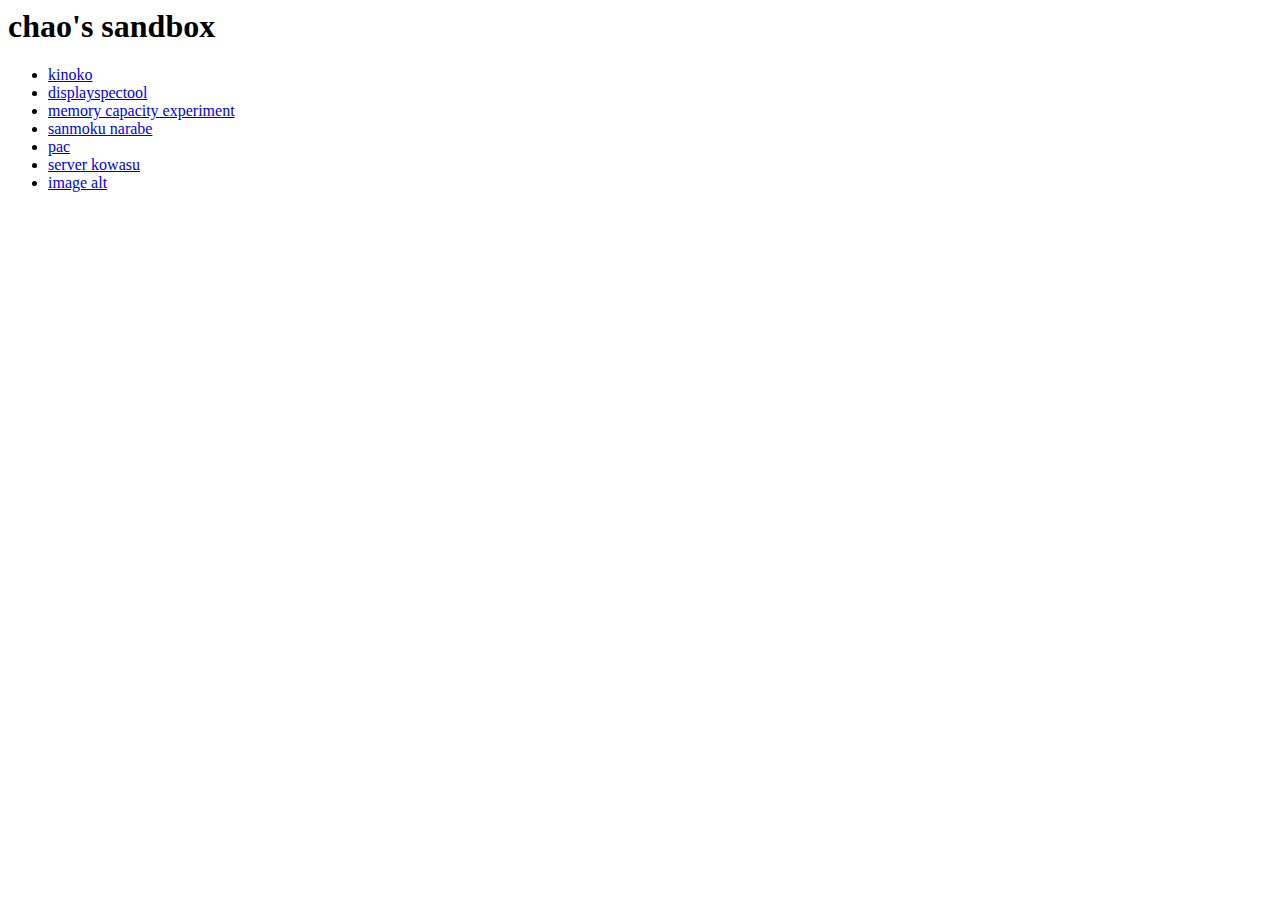
<file: pages/index.html>
<html>

<head>
  <meta charset="utf-8" />
  <title>chao sandbox</title>
</head>

<body>
  <h1>chao's sandbox</h1>
  <ul>
    <li><a href="kinoko.html">kinoko</a></li>
    <li><a href="displayspectool.html">displayspectool</a></li>
    <li><a href="../memory_exp/index.html">memory capacity experiment</a></li>
    <li><a href="sanmoku.html">sanmoku narabe</a></li>
    <li>
      <a href="mikiproxy.pac" type="application/x-ns-proxy-autoconfig">pac</a>
    </li>
    <li><a href="serverkowasu.html">server kowasu</a></li>
    <li><a href="alt.html">image alt</a></li>
  </ul>
</body>

</html>
</file>
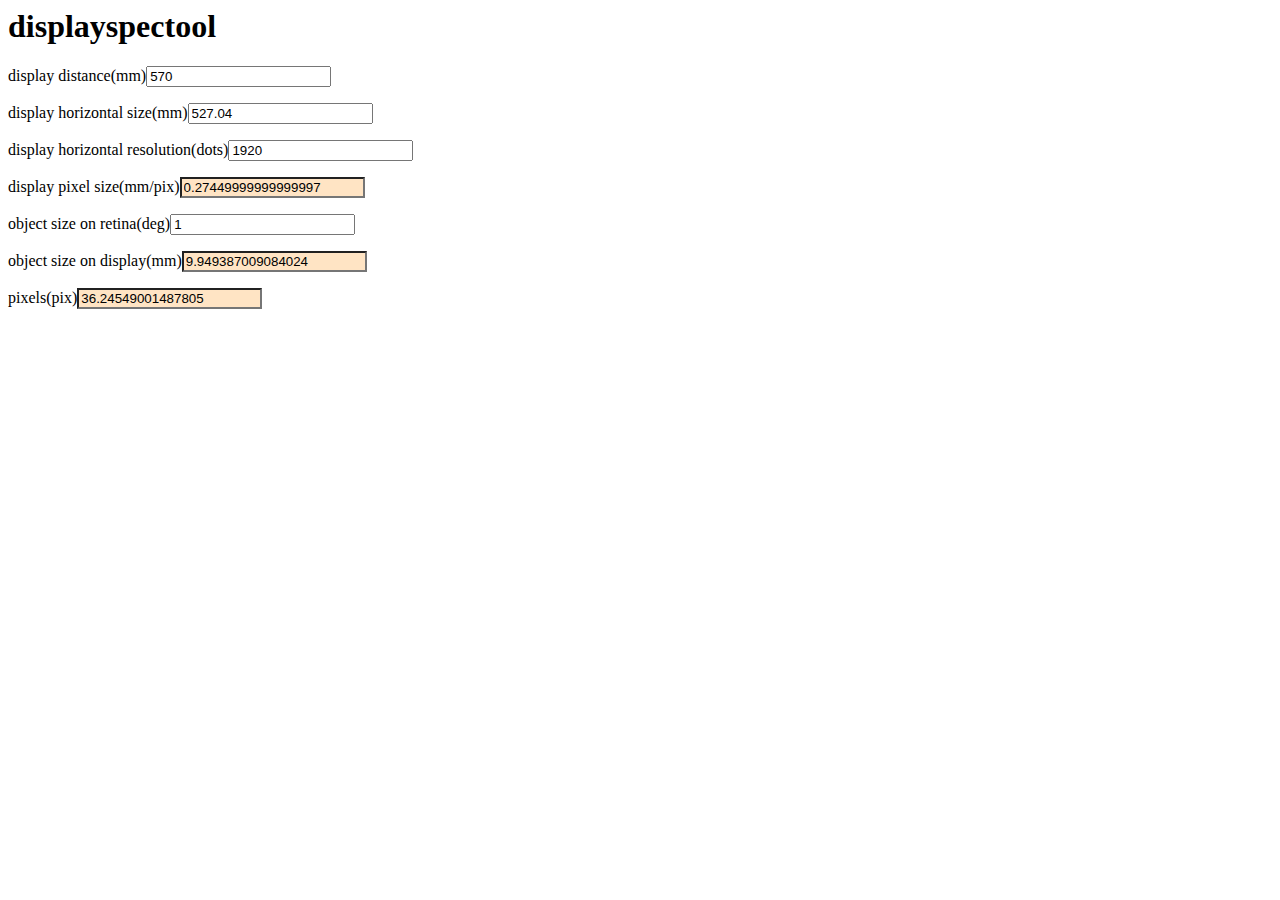
<file: pages/displayspectool.html>
<html>
  <head>
    <meta charset="utf-8"/>
    <link rel="stylesheet" type="text/css" href="dst_src/displayspectool.css">
    <title>displayspectool</title>
  </head>
  <body>
    <script src="./hyperapp.js"></script>
    <script src="dst_src/displayspectool.js"></script>
  </body>
</html>
</file>
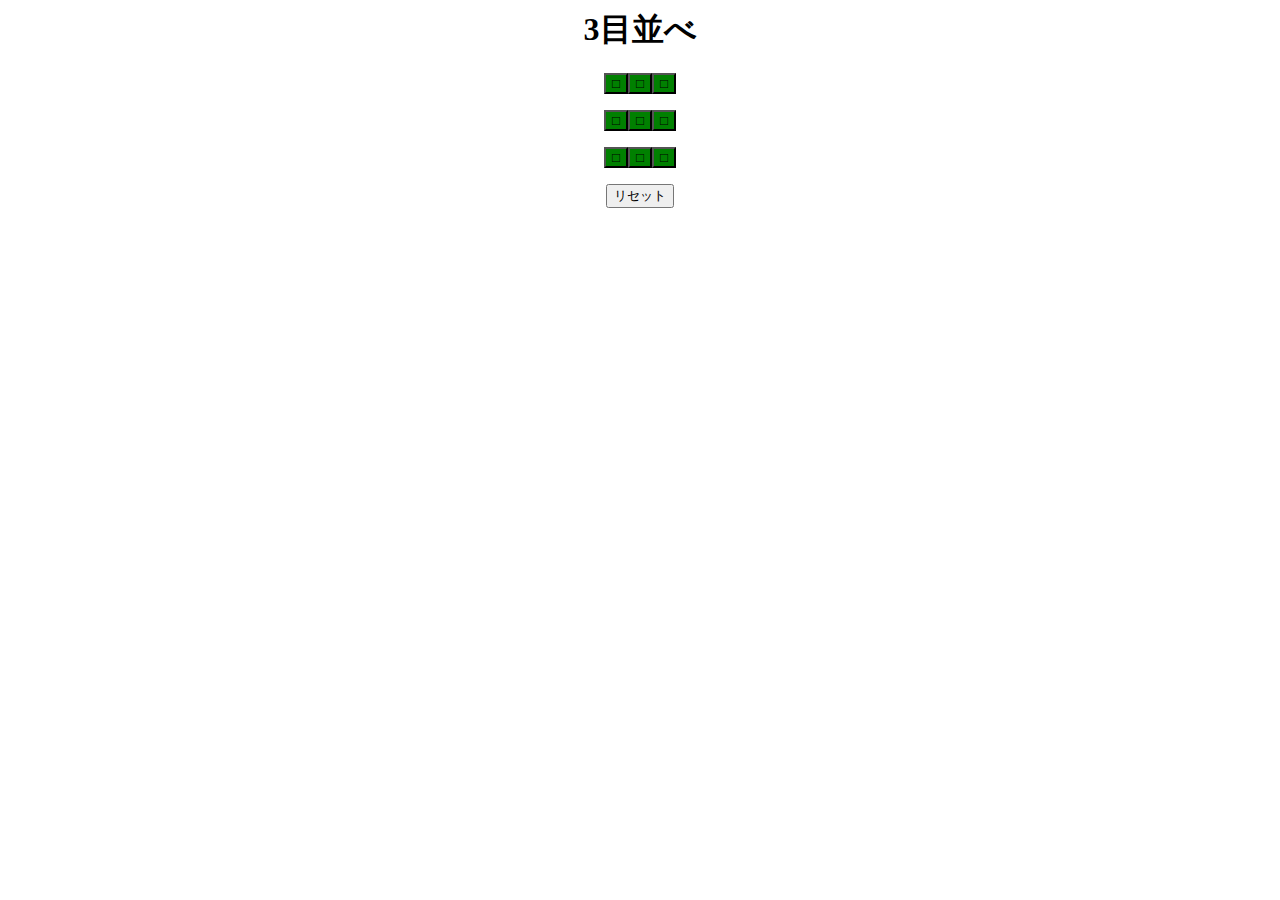
<file: pages/sanmoku.html>
<html>
  <head>
    <meta charset="utf-8"/>
    <link rel="stylesheet" type="text/css" href="sanmoku_src/sanmoku.css">
    <title>sanmoku</title>
  </head>
  <body>
    <script src="./hyperapp.js"></script>
    <script src="sanmoku_src/sanmoku.js"></script>
  </body>
</html>
</file>
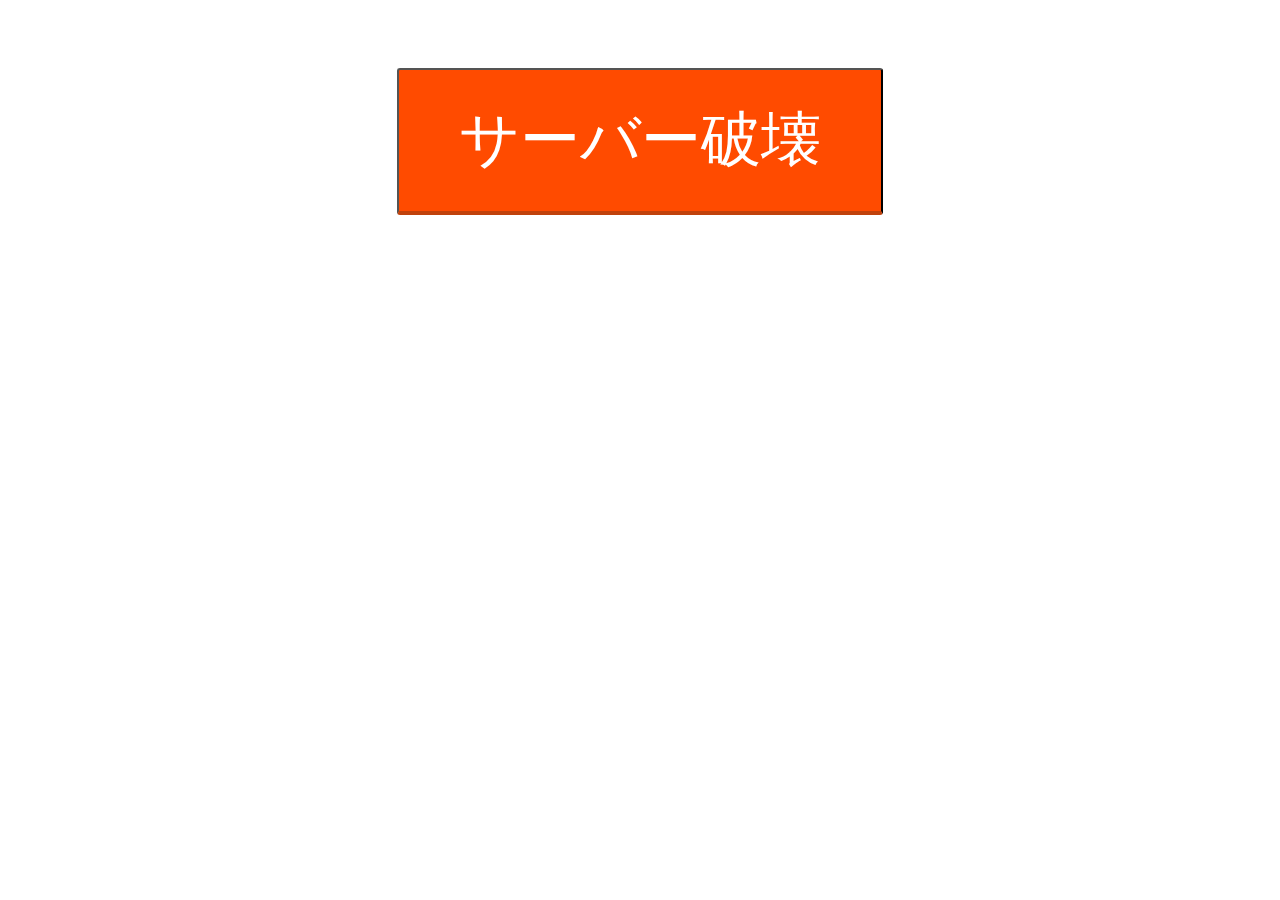
<file: pages/serverkowasu.html>
<html>

<head>
  <title>
    アラートならすくん
  </title>
  <style type="text/css">
    #form {
      text-align: center;
    }

    #button {
      margin: 60px;
      font-size: 60px;
      padding: 0.5em 1em;
      text-decoration: none;
      background: #ff4b00;
      /*ボタン色*/
      color: #fff;
      border-bottom: solid 4px rgb(192, 66, 12);
      border-radius: 3px;
    }

    #button:hover {
      color: rgb(182, 182, 182);
      background: rgb(194, 58, 0);
      cursor: pointer;
    }
  </style>
</head>


<body>
  <form id="form" action="https://us-central1-alert-as-a-service.cloudfunctions.net/api/v1/hooks" method="POST">
    <input type="hidden" name="userId" value="4mO8KrB9WJMtlcGLq6wxXrAAc1k2">
    <input type="hidden" name="alertId" value="xmDlLQzAZAEhqn49MlJi">
    <button id="button">サーバー破壊</button>
  </form>
</body>

</html>
</file>
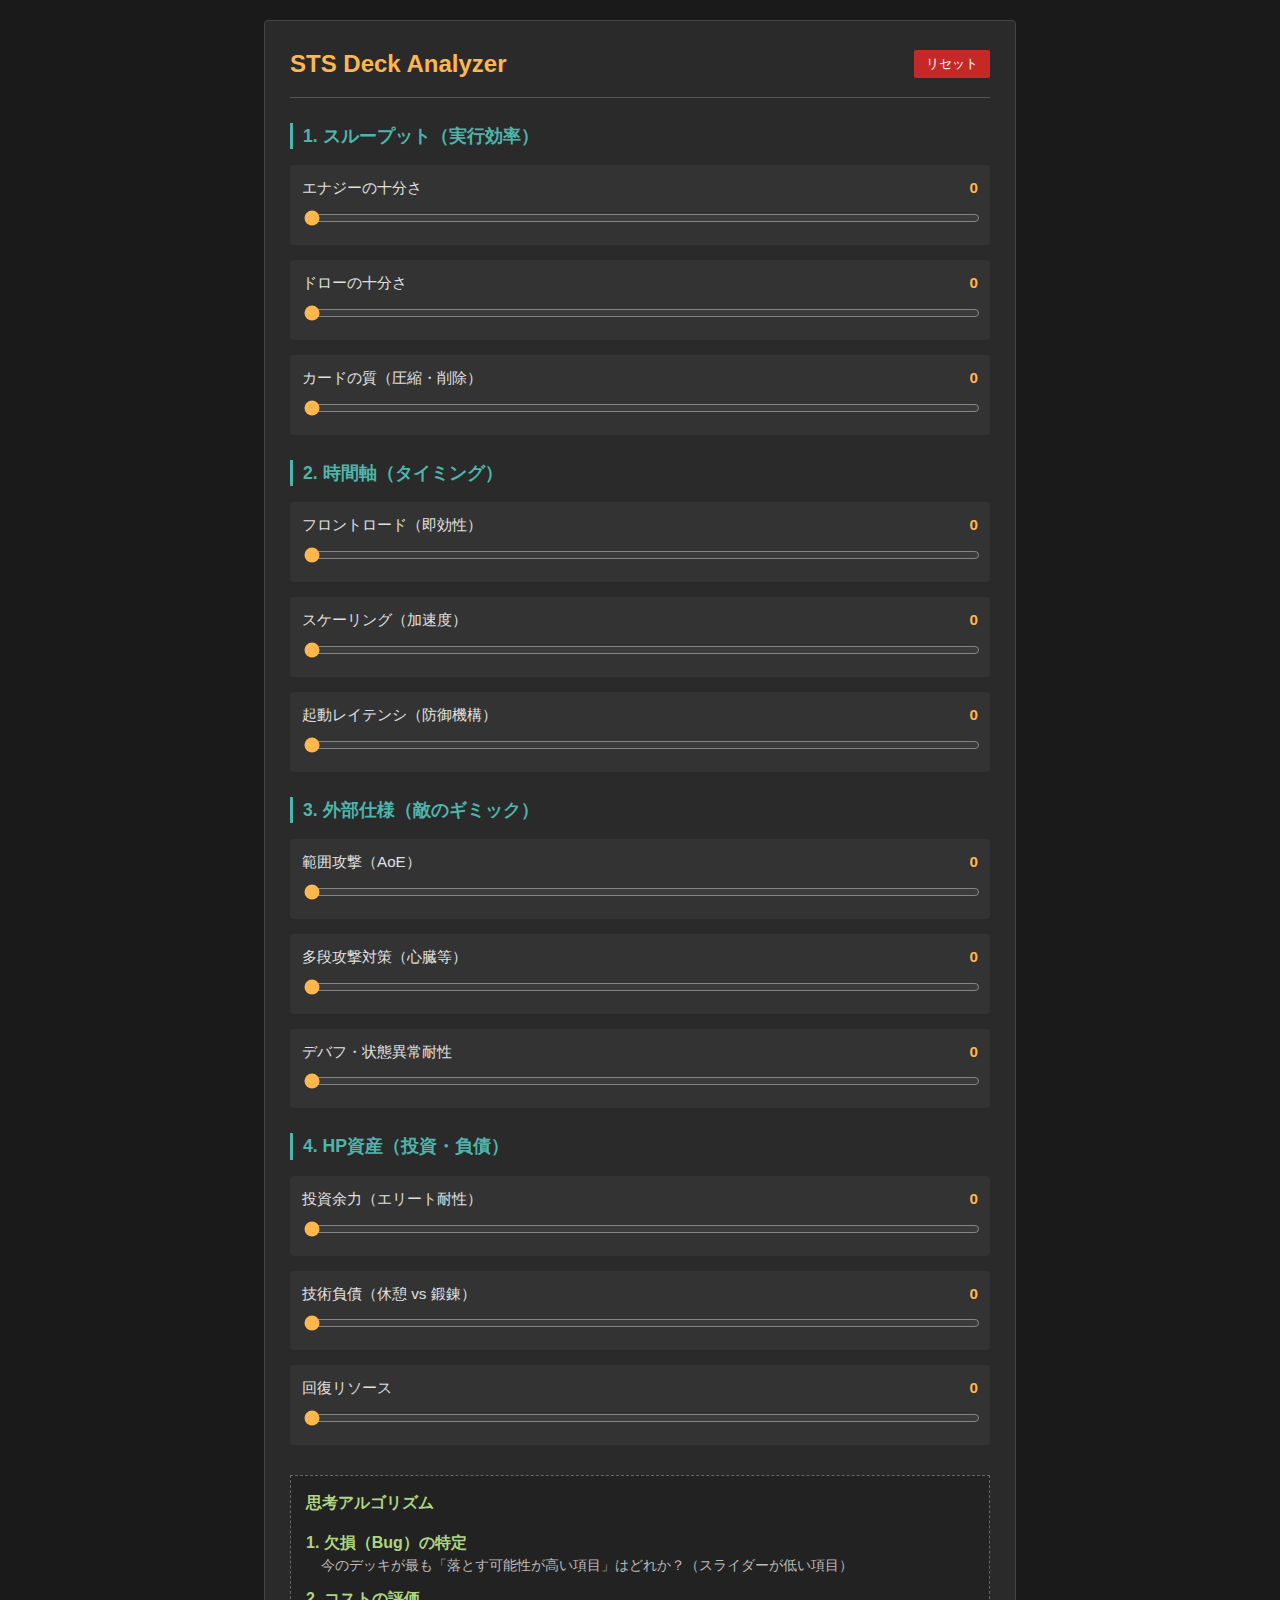
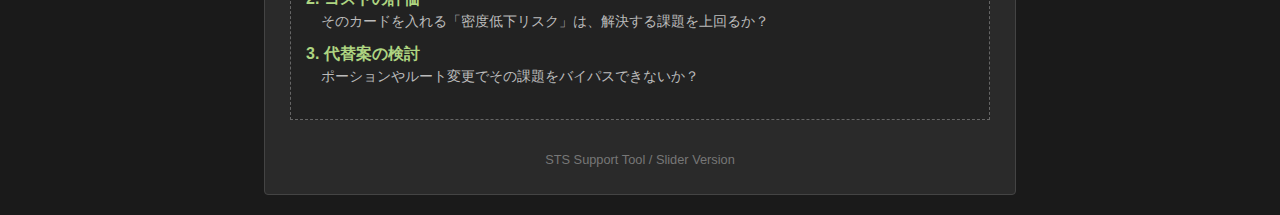
<file: pages/slsp.html>
<!DOCTYPE html>
<html lang="ja">
<head>
  <meta charset="utf-8"/>
  <meta name="viewport" content="width=device-width, initial-scale=1">
  <title>Slay the Spire Deck Analyzer</title>
  <style>
    body {
      background-color: #1a1a1a;
      color: #e0e0e0;
      font-family: 'Helvetica Neue', Arial, sans-serif;
      margin: 0;
      padding: 20px;
      line-height: 1.5;
    }
    .container {
      max-width: 700px;
      margin: 0 auto;
      background-color: #2a2a2a;
      padding: 25px;
      border-radius: 4px;
      border: 1px solid #444;
    }
    header {
      display: flex;
      justify-content: space-between;
      align-items: center;
      border-bottom: 1px solid #555;
      padding-bottom: 15px;
      margin-bottom: 20px;
    }
    h1 {
      margin: 0;
      font-size: 1.5rem;
      color: #ffb74d;
    }
    h2 {
      font-size: 1.1rem;
      color: #4db6ac;
      border-left: 3px solid #4db6ac;
      padding-left: 10px;
      margin-top: 25px;
    }
    ul {
      list-style: none;
      padding: 0;
    }
    li {
      margin-bottom: 15px;
      padding: 12px;
      background: #333;
      border-radius: 4px;
    }
    .item-header {
      display: flex;
      justify-content: space-between;
      margin-bottom: 8px;
      font-size: 0.95rem;
    }
    .val-display {
      font-weight: bold;
      color: #ffb74d;
      min-width: 20px;
      text-align: right;
    }
    input[type="range"] {
      width: 100%;
      cursor: pointer;
      accent-color: #ffb74d;
    }
    .algorithm {
      margin-top: 30px;
      padding: 15px;
      background-color: #222;
      border: 1px dashed #666;
    }
    .algorithm h3 {
      margin-top: 0;
      font-size: 1rem;
      color: #aed581;
    }
    dt {
      font-weight: bold;
      color: #aed581;
      margin-top: 10px;
    }
    dd {
      margin-left: 15px;
      font-size: 0.9rem;
      color: #bbb;
    }
    .reset-btn {
      background: #c62828;
      color: white;
      border: none;
      padding: 5px 12px;
      cursor: pointer;
      border-radius: 2px;
    }
    footer {
      text-align: center;
      margin-top: 30px;
      font-size: 0.8rem;
      color: #777;
    }
  </style>
</head>
<body>
  <div class="container">
    <header>
      <h1>STS Deck Analyzer</h1>
      <button class="reset-btn" onclick="resetAll()">リセット</button>
    </header>

    <section>
      <h2>1. スループット（実行効率）</h2>
      <ul>
        <li>
          <div class="item-header"><span>エナジーの十分さ</span><span class="val-display" id="v1">0</span></div>
          <input type="range" min="0" max="10" value="0" oninput="updateVal('v1', this.value)">
        </li>
        <li>
          <div class="item-header"><span>ドローの十分さ</span><span class="val-display" id="v2">0</span></div>
          <input type="range" min="0" max="10" value="0" oninput="updateVal('v2', this.value)">
        </li>
        <li>
          <div class="item-header"><span>カードの質（圧縮・削除）</span><span class="val-display" id="v3">0</span></div>
          <input type="range" min="0" max="10" value="0" oninput="updateVal('v3', this.value)">
        </li>
      </ul>

      <h2>2. 時間軸（タイミング）</h2>
      <ul>
        <li>
          <div class="item-header"><span>フロントロード（即効性）</span><span class="val-display" id="v4">0</span></div>
          <input type="range" min="0" max="10" value="0" oninput="updateVal('v4', this.value)">
        </li>
        <li>
          <div class="item-header"><span>スケーリング（加速度）</span><span class="val-display" id="v5">0</span></div>
          <input type="range" min="0" max="10" value="0" oninput="updateVal('v5', this.value)">
        </li>
        <li>
          <div class="item-header"><span>起動レイテンシ（防御機構）</span><span class="val-display" id="v6">0</span></div>
          <input type="range" min="0" max="10" value="0" oninput="updateVal('v6', this.value)">
        </li>
      </ul>

      <h2>3. 外部仕様（敵のギミック）</h2>
      <ul>
        <li>
          <div class="item-header"><span>範囲攻撃（AoE）</span><span class="val-display" id="v7">0</span></div>
          <input type="range" min="0" max="10" value="0" oninput="updateVal('v7', this.value)">
        </li>
        <li>
          <div class="item-header"><span>多段攻撃対策（心臓等）</span><span class="val-display" id="v8">0</span></div>
          <input type="range" min="0" max="10" value="0" oninput="updateVal('v8', this.value)">
        </li>
        <li>
          <div class="item-header"><span>デバフ・状態異常耐性</span><span class="val-display" id="v9">0</span></div>
          <input type="range" min="0" max="10" value="0" oninput="updateVal('v9', this.value)">
        </li>
      </ul>

      <h2>4. HP資産（投資・負債）</h2>
      <ul>
        <li>
          <div class="item-header"><span>投資余力（エリート耐性）</span><span class="val-display" id="v10">0</span></div>
          <input type="range" min="0" max="10" value="0" oninput="updateVal('v10', this.value)">
        </li>
        <li>
          <div class="item-header"><span>技術負債（休憩 vs 鍛錬）</span><span class="val-display" id="v11">0</span></div>
          <input type="range" min="0" max="10" value="0" oninput="updateVal('v11', this.value)">
        </li>
        <li>
          <div class="item-header"><span>回復リソース</span><span class="val-display" id="v12">0</span></div>
          <input type="range" min="0" max="10" value="0" oninput="updateVal('v12', this.value)">
        </li>
      </ul>
    </section>

    <div class="algorithm">
      <h3>思考アルゴリズム</h3>
      <dl>
        <dt>1. 欠損（Bug）の特定</dt>
        <dd>今のデッキが最も「落とす可能性が高い項目」はどれか？（スライダーが低い項目）</dd>
        <dt>2. コストの評価</dt>
        <dd>そのカードを入れる「密度低下リスク」は、解決する課題を上回るか？</dd>
        <dt>3. 代替案の検討</dt>
        <dd>ポーションやルート変更でその課題をバイパスできないか？</dd>
      </dl>
    </div>

    <footer>
      STS Support Tool / Slider Version
    </footer>
  </div>

  <script>
    function updateVal(id, val) {
      document.getElementById(id).innerText = val;
      saveState();
    }

    function resetAll() {
      document.querySelectorAll('input[type="range"]').forEach(range => {
        range.value = 0;
        const displayId = range.previousElementSibling.querySelector('.val-display').id;
        document.getElementById(displayId).innerText = 0;
      });
      saveState();
    }

    function saveState() {
      const states = Array.from(document.querySelectorAll('input[type="range"]')).map(range => range.value);
      localStorage.setItem('sts_analyzer_slider_state', JSON.stringify(states));
    }

    function loadState() {
      const saved = localStorage.getItem('sts_analyzer_slider_state');
      if (saved) {
        const states = JSON.parse(saved);
        document.querySelectorAll('input[type="range"]').forEach((range, i) => {
          if (states[i] !== undefined) {
            range.value = states[i];
            const displayId = range.previousElementSibling.querySelector('.val-display').id;
            document.getElementById(displayId).innerText = states[i];
          }
        });
      }
    }

    window.onload = loadState;
  </script>
</body>
</html>
</file>
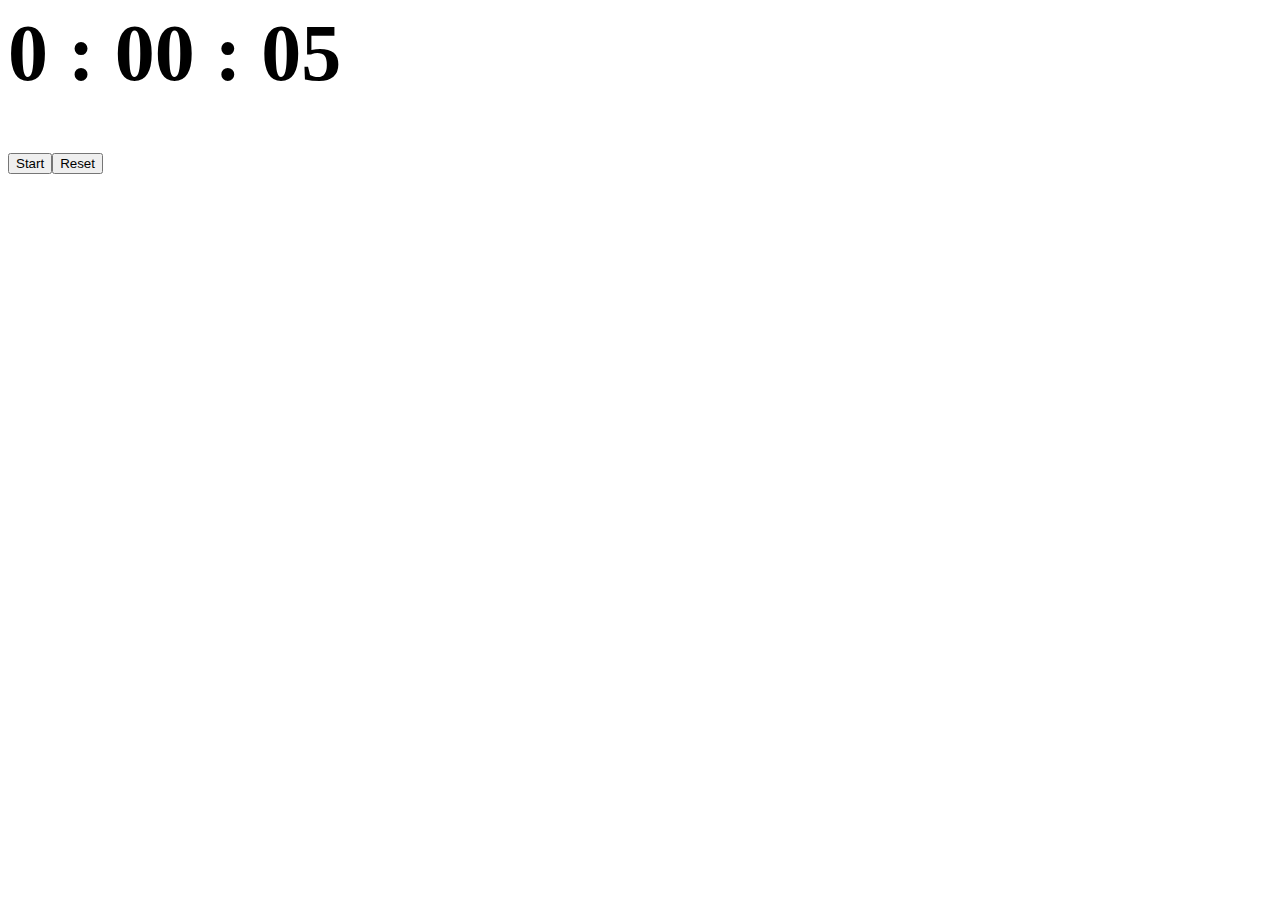
<file: pages/stopwatch.html>
<html>
  <head>
    <meta charset="utf-8"/>
    <link rel="stylesheet" type="text/css" href="sw_src/stopwatch.css">
    <title>displayspectool</title>
  </head>
  <body>
    <script src="./hyperapp.js"></script>
    <script src="sw_src/stopwatch.js"></script>
  </body>
</html>
</file>
<file: pages/dst_src/displayspectool.css>
.readonly{
  background-color: bisque
}
</file>
<file: pages/sanmoku_src/sanmoku.css>
#app{
  text-align: center;
}

.grid{
  background-color: green;
}
</file>
<file: pages/sw_src/stopwatch.css>
#time {
  font-size: 5rem;
}
</file>
